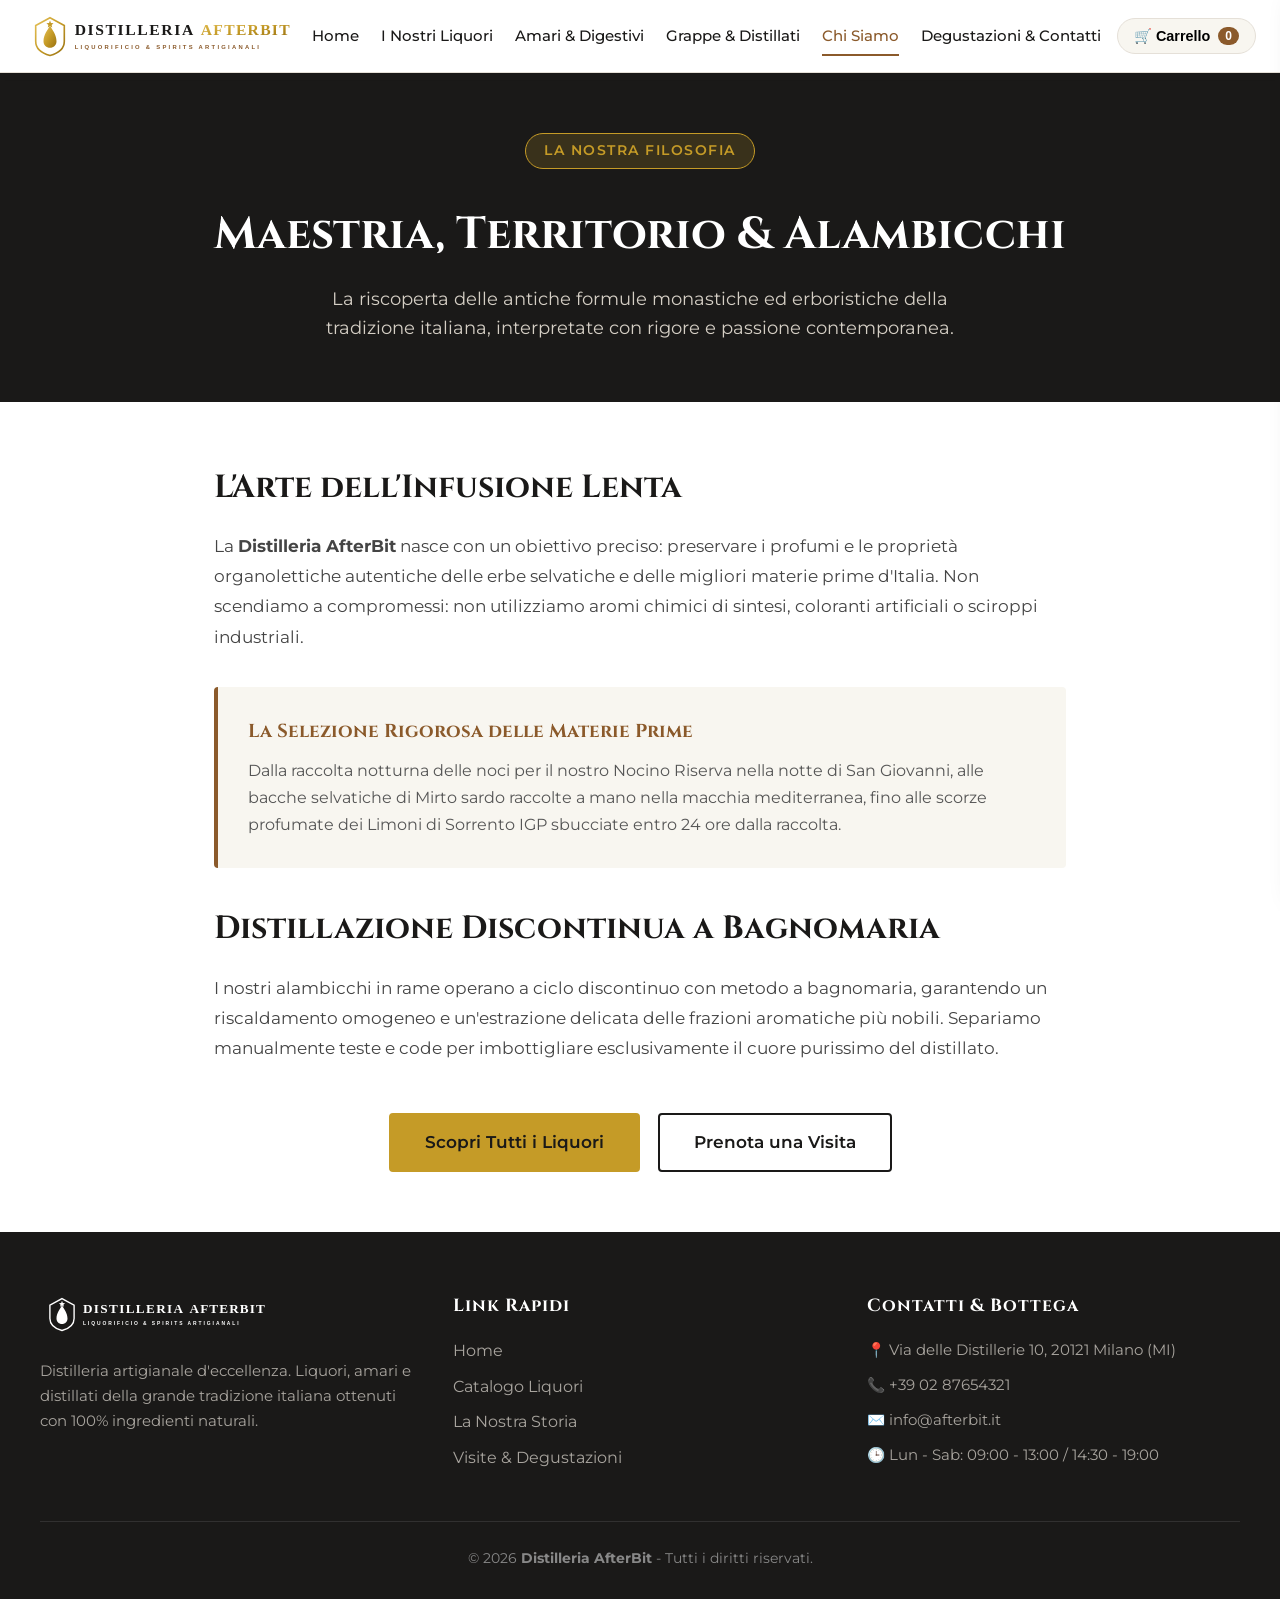
<file: chi-siamo.html>
<!DOCTYPE html>
<html lang="it">
<head>
    <meta charset="UTF-8">
    <meta name="viewport" content="width=device-width, initial-scale=1.0">
    <title>Chi Siamo – La Nostra Storia – Distilleria AfterBit</title>
    <link rel="icon" type="image/svg+xml" href="assets/logo.svg">
    <link rel="preconnect" href="https://fonts.googleapis.com">
    <link rel="preconnect" href="https://fonts.gstatic.com" crossorigin>
    <link href="https://fonts.googleapis.com/css2?family=Cinzel:wght@600;700&family=Montserrat:wght@400;500;600;700&display=swap" rel="stylesheet">
    <link rel="stylesheet" href="assets/style.css">
</head>
<body>
    
    <header class="site-header">
        <div class="header-container">
            <a href="index.html" class="logo-wrapper">
                <img src="assets/logo.svg" alt="Distilleria AfterBit Logo">
            </a>
            <nav class="main-nav">
                <a href="index.html" class="">Home</a>
                <a href="negozio.html" class="">I Nostri Liquori</a>
                <a href="negozio.html?cat=amari-digestivi">Amari &amp; Digestivi</a>
                <a href="negozio.html?cat=grappe-distillati">Grappe &amp; Distillati</a>
                <a href="chi-siamo.html" class="active">Chi Siamo</a>
                <a href="contatti.html" class="">Degustazioni &amp; Contatti</a>
            </nav>
            <button class="cart-button-header" aria-label="Visualizza carrello">
                <span>🛒 Carrello</span>
                <span class="cart-count">0</span>
            </button>
        </div>
    </header>
    

    <div style="background:var(--distilleria-dark);color:#fff;padding:60px 20px;text-align:center;">
        <span class="distilleria-slide-badge">La Nostra Filosofia</span>
        <h1 style="font-family:var(--font-heading);font-size:2.8rem;margin-top:10px;">Maestria, Territorio &amp; Alambicchi</h1>
        <p style="color:#d5cfc5;max-width:700px;margin:15px auto 0;font-size:1.1rem;">La riscoperta delle antiche formule monastiche ed erboristiche della tradizione italiana, interpretate con rigore e passione contemporanea.</p>
    </div>

    <div class="container" style="max-width:900px;">
        <h2 style="font-family:var(--font-heading);font-size:2rem;color:var(--distilleria-dark);margin-bottom:18px;">L'Arte dell'Infusione Lenta</h2>
        <p style="font-size:1.05rem;line-height:1.8;color:#444;margin-bottom:25px;">
            La <strong>Distilleria AfterBit</strong> nasce con un obiettivo preciso: preservare i profumi e le proprietà organolettiche autentiche delle erbe selvatiche e delle migliori materie prime d'Italia. Non scendiamo a compromessi: non utilizziamo aromi chimici di sintesi, coloranti artificiali o sciroppi industriali.
        </p>

        <div style="background:var(--distilleria-cream);padding:30px;border-left:4px solid var(--distilleria-amber);border-radius:4px;margin:35px 0;">
            <h3 style="font-family:var(--font-heading);color:var(--distilleria-amber);margin-bottom:10px;">La Selezione Rigorosa delle Materie Prime</h3>
            <p style="color:#555;line-height:1.7;">Dalla raccolta notturna delle noci per il nostro Nocino Riserva nella notte di San Giovanni, alle bacche selvatiche di Mirto sardo raccolte a mano nella macchia mediterranea, fino alle scorze profumate dei Limoni di Sorrento IGP sbucciate entro 24 ore dalla raccolta.</p>
        </div>

        <h2 style="font-family:var(--font-heading);font-size:2rem;color:var(--distilleria-dark);margin-bottom:18px;">Distillazione Discontinua a Bagnomaria</h2>
        <p style="font-size:1.05rem;line-height:1.8;color:#444;margin-bottom:25px;">
            I nostri alambicchi in rame operano a ciclo discontinuo con metodo a bagnomaria, garantendo un riscaldamento omogeneo e un'estrazione delicata delle frazioni aromatiche più nobili. Separiamo manualmente teste e code per imbottigliare esclusivamente il cuore purissimo del distillato.
        </p>

        <div style="text-align:center;margin-top:50px;">
            <a href="negozio.html" class="distilleria-btn distilleria-btn-primary">Scopri Tutti i Liquori</a>
            <a href="contatti.html" class="distilleria-btn distilleria-btn-outline" style="border-color:var(--distilleria-dark);color:var(--distilleria-dark)!important;margin-left:14px;">Prenota una Visita</a>
        </div>
    </div>

    
    <footer class="site-footer">
        <div class="footer-container">
            <div class="footer-col">
                <img src="assets/logo.svg" alt="Distilleria AfterBit" style="height:44px;margin-bottom:15px;filter:brightness(0) invert(1);">
                <p>Distilleria artigianale d'eccellenza. Liquori, amari e distillati della grande tradizione italiana ottenuti con 100% ingredienti naturali.</p>
            </div>
            <div class="footer-col">
                <h4>Link Rapidi</h4>
                <ul class="footer-links">
                    <li><a href="index.html">Home</a></li>
                    <li><a href="negozio.html">Catalogo Liquori</a></li>
                    <li><a href="chi-siamo.html">La Nostra Storia</a></li>
                    <li><a href="contatti.html">Visite &amp; Degustazioni</a></li>
                </ul>
            </div>
            <div class="footer-col">
                <h4>Contatti &amp; Bottega</h4>
                <p>📍 Via delle Distillerie 10, 20121 Milano (MI)</p>
                <p>📞 +39 02 87654321</p>
                <p>✉️ info@afterbit.it</p>
                <p>🕒 Lun - Sab: 09:00 - 13:00 / 14:30 - 19:00</p>
            </div>
        </div>
        <div class="footer-bottom">
            <p>&copy; 2026 <strong>Distilleria AfterBit</strong> - Tutti i diritti riservati.</p>
        </div>
    </footer>

    <!-- Cart Drawer -->
    <div class="cart-drawer-overlay" id="cartDrawerOverlay"></div>
    <div class="cart-drawer" id="cartDrawer">
        <div class="cart-drawer-header">
            <h3>Il Tuo Carrello</h3>
            <button class="cart-drawer-close" id="cartDrawerClose">&times;</button>
        </div>
        <div class="cart-drawer-body" id="cartDrawerBody">
            <p style="color:#777;text-align:center;margin-top:40px;">Il tuo carrello è vuoto.</p>
        </div>
        <div class="cart-drawer-footer">
            <div class="cart-total-row">
                <span>Totale:</span>
                <span id="cartDrawerTotal">0,00 €</span>
            </div>
            <button class="btn-buy" style="width:100%;text-align:center;" onclick="alert('Demo Client Showcase: checkout simulato con successo!')">Procedi all'Ordine</button>
        </div>
    </div>

    <!-- Toast Notification -->
    <div class="toast-notification" id="toastNotification">✓ Prodotto aggiunto!</div>

    <!-- Back to top button (Gold / Amber) -->
    <a href="#" class="ast-scroll-top" id="scrollTopBtn" aria-label="Torna su">
        <svg viewBox="0 0 24 24">
            <path d="M7.41 15.41L12 10.83l4.59 4.58L18 14l-6-6-6 6z"/>
        </svg>
    </a>

    <script src="assets/main.js"></script>
    
</body>
</html>
</file>
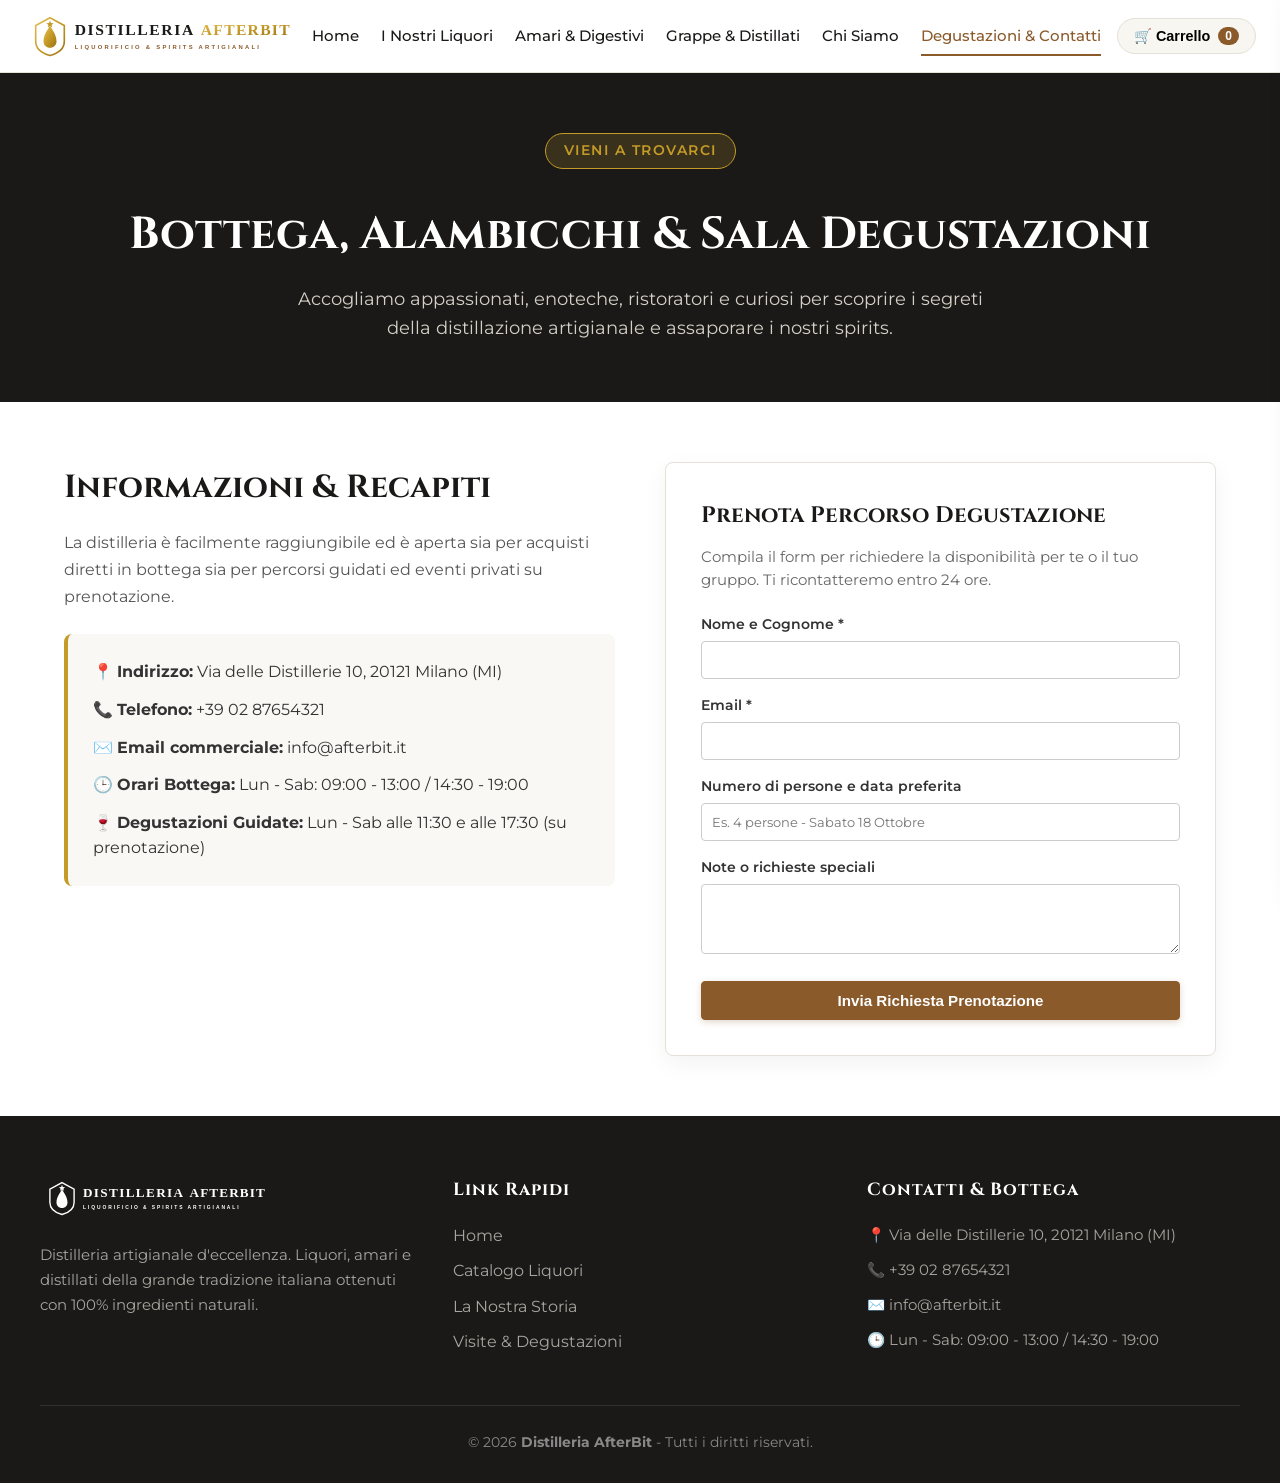
<file: contatti.html>
<!DOCTYPE html>
<html lang="it">
<head>
    <meta charset="UTF-8">
    <meta name="viewport" content="width=device-width, initial-scale=1.0">
    <title>Degustazioni &amp; Contatti – Distilleria AfterBit</title>
    <link rel="icon" type="image/svg+xml" href="assets/logo.svg">
    <link rel="preconnect" href="https://fonts.googleapis.com">
    <link rel="preconnect" href="https://fonts.gstatic.com" crossorigin>
    <link href="https://fonts.googleapis.com/css2?family=Cinzel:wght@600;700&family=Montserrat:wght@400;500;600;700&display=swap" rel="stylesheet">
    <link rel="stylesheet" href="assets/style.css">
</head>
<body>
    
    <header class="site-header">
        <div class="header-container">
            <a href="index.html" class="logo-wrapper">
                <img src="assets/logo.svg" alt="Distilleria AfterBit Logo">
            </a>
            <nav class="main-nav">
                <a href="index.html" class="">Home</a>
                <a href="negozio.html" class="">I Nostri Liquori</a>
                <a href="negozio.html?cat=amari-digestivi">Amari &amp; Digestivi</a>
                <a href="negozio.html?cat=grappe-distillati">Grappe &amp; Distillati</a>
                <a href="chi-siamo.html" class="">Chi Siamo</a>
                <a href="contatti.html" class="active">Degustazioni &amp; Contatti</a>
            </nav>
            <button class="cart-button-header" aria-label="Visualizza carrello">
                <span>🛒 Carrello</span>
                <span class="cart-count">0</span>
            </button>
        </div>
    </header>
    

    <div style="background:var(--distilleria-dark);color:#fff;padding:60px 20px;text-align:center;">
        <span class="distilleria-slide-badge">Vieni a Trovarci</span>
        <h1 style="font-family:var(--font-heading);font-size:2.8rem;margin-top:10px;">Bottega, Alambicchi &amp; Sala Degustazioni</h1>
        <p style="color:#d5cfc5;max-width:700px;margin:15px auto 0;font-size:1.1rem;">Accogliamo appassionati, enoteche, ristoratori e curiosi per scoprire i segreti della distillazione artigianale e assaporare i nostri spirits.</p>
    </div>

    <div class="container">
        <div style="display:grid;grid-template-columns:repeat(auto-fit, minmax(320px, 1fr));gap:50px;align-items:start;">
            <div>
                <h2 style="font-family:var(--font-heading);font-size:2rem;color:var(--distilleria-dark);margin-bottom:16px;">Informazioni &amp; Recapiti</h2>
                <p style="color:#555;line-height:1.7;margin-bottom:24px;">La distilleria è facilmente raggiungibile ed è aperta sia per acquisti diretti in bottega sia per percorsi guidati ed eventi privati su prenotazione.</p>
                
                <div style="background:#f9f8f5;padding:25px;border-radius:8px;border-left:4px solid var(--distilleria-gold);">
                    <p style="margin-bottom:12px;">📍 <strong>Indirizzo:</strong> Via delle Distillerie 10, 20121 Milano (MI)</p>
                    <p style="margin-bottom:12px;">📞 <strong>Telefono:</strong> +39 02 87654321</p>
                    <p style="margin-bottom:12px;">✉️ <strong>Email commerciale:</strong> info@afterbit.it</p>
                    <p style="margin-bottom:12px;">🕒 <strong>Orari Bottega:</strong> Lun - Sab: 09:00 - 13:00 / 14:30 - 19:00</p>
                    <p style="margin-bottom:0;">🍷 <strong>Degustazioni Guidate:</strong> Lun - Sab alle 11:30 e alle 17:30 (su prenotazione)</p>
                </div>
            </div>

            <div style="background:#ffffff;padding:35px;border-radius:8px;border:1px solid var(--border-color);box-shadow:0 8px 24px rgba(0,0,0,0.05);">
                <h3 style="font-family:var(--font-heading);color:var(--distilleria-dark);font-size:1.4rem;margin-bottom:12px;">Prenota Percorso Degustazione</h3>
                <p style="color:#666;font-size:0.92rem;line-height:1.6;margin-bottom:20px;">Compila il form per richiedere la disponibilità per te o il tuo gruppo. Ti ricontatteremo entro 24 ore.</p>
                
                <form onsubmit="alert('Grazie per la richiesta! Il nostro Mastro Distillatore ti ricontatterà a breve.'); return false;">
                    <div style="margin-bottom:15px;">
                        <label style="display:block;font-size:0.9rem;font-weight:600;margin-bottom:5px;">Nome e Cognome *</label>
                        <input type="text" required style="width:100%;padding:10px;border:1px solid #ccc;border-radius:4px;font-family:inherit;">
                    </div>
                    <div style="margin-bottom:15px;">
                        <label style="display:block;font-size:0.9rem;font-weight:600;margin-bottom:5px;">Email *</label>
                        <input type="email" required style="width:100%;padding:10px;border:1px solid #ccc;border-radius:4px;font-family:inherit;">
                    </div>
                    <div style="margin-bottom:15px;">
                        <label style="display:block;font-size:0.9rem;font-weight:600;margin-bottom:5px;">Numero di persone e data preferita</label>
                        <input type="text" placeholder="Es. 4 persone - Sabato 18 Ottobre" style="width:100%;padding:10px;border:1px solid #ccc;border-radius:4px;font-family:inherit;">
                    </div>
                    <div style="margin-bottom:20px;">
                        <label style="display:block;font-size:0.9rem;font-weight:600;margin-bottom:5px;">Note o richieste speciali</label>
                        <textarea rows="3" style="width:100%;padding:10px;border:1px solid #ccc;border-radius:4px;font-family:inherit;"></textarea>
                    </div>
                    <button type="submit" class="btn-buy" style="width:100%;">Invia Richiesta Prenotazione</button>
                </form>
            </div>
        </div>
    </div>

    
    <footer class="site-footer">
        <div class="footer-container">
            <div class="footer-col">
                <img src="assets/logo.svg" alt="Distilleria AfterBit" style="height:44px;margin-bottom:15px;filter:brightness(0) invert(1);">
                <p>Distilleria artigianale d'eccellenza. Liquori, amari e distillati della grande tradizione italiana ottenuti con 100% ingredienti naturali.</p>
            </div>
            <div class="footer-col">
                <h4>Link Rapidi</h4>
                <ul class="footer-links">
                    <li><a href="index.html">Home</a></li>
                    <li><a href="negozio.html">Catalogo Liquori</a></li>
                    <li><a href="chi-siamo.html">La Nostra Storia</a></li>
                    <li><a href="contatti.html">Visite &amp; Degustazioni</a></li>
                </ul>
            </div>
            <div class="footer-col">
                <h4>Contatti &amp; Bottega</h4>
                <p>📍 Via delle Distillerie 10, 20121 Milano (MI)</p>
                <p>📞 +39 02 87654321</p>
                <p>✉️ info@afterbit.it</p>
                <p>🕒 Lun - Sab: 09:00 - 13:00 / 14:30 - 19:00</p>
            </div>
        </div>
        <div class="footer-bottom">
            <p>&copy; 2026 <strong>Distilleria AfterBit</strong> - Tutti i diritti riservati.</p>
        </div>
    </footer>

    <!-- Cart Drawer -->
    <div class="cart-drawer-overlay" id="cartDrawerOverlay"></div>
    <div class="cart-drawer" id="cartDrawer">
        <div class="cart-drawer-header">
            <h3>Il Tuo Carrello</h3>
            <button class="cart-drawer-close" id="cartDrawerClose">&times;</button>
        </div>
        <div class="cart-drawer-body" id="cartDrawerBody">
            <p style="color:#777;text-align:center;margin-top:40px;">Il tuo carrello è vuoto.</p>
        </div>
        <div class="cart-drawer-footer">
            <div class="cart-total-row">
                <span>Totale:</span>
                <span id="cartDrawerTotal">0,00 €</span>
            </div>
            <button class="btn-buy" style="width:100%;text-align:center;" onclick="alert('Demo Client Showcase: checkout simulato con successo!')">Procedi all'Ordine</button>
        </div>
    </div>

    <!-- Toast Notification -->
    <div class="toast-notification" id="toastNotification">✓ Prodotto aggiunto!</div>

    <!-- Back to top button (Gold / Amber) -->
    <a href="#" class="ast-scroll-top" id="scrollTopBtn" aria-label="Torna su">
        <svg viewBox="0 0 24 24">
            <path d="M7.41 15.41L12 10.83l4.59 4.58L18 14l-6-6-6 6z"/>
        </svg>
    </a>

    <script src="assets/main.js"></script>
    
</body>
</html>
</file>
<file: assets/style.css>
/* Stili Distilleria AfterBit Static Demo */
:root {
    --distilleria-gold: #c59b27;
    --distilleria-gold-hover: #a88219;
    --distilleria-dark: #1a1918;
    --distilleria-dark-light: #262422;
    --distilleria-amber: #8b5a2b;
    --distilleria-amber-hover: #6d441e;
    --distilleria-cream: #f8f6f0;
    --distilleria-cream-dark: #f0ece1;
    --text-color: #333333;
    --text-muted: #666666;
    --border-color: #e5e0d8;
    --font-heading: 'Cinzel', 'Playfair Display', Georgia, serif;
    --font-sans: 'Montserrat', -apple-system, BlinkMacSystemFont, "Segoe UI", Roboto, sans-serif;
}

* {
    box-sizing: border-box;
    margin: 0;
    padding: 0;
}

body {
    font-family: var(--font-sans);
    color: var(--text-color);
    background-color: #ffffff;
    line-height: 1.6;
    overflow-x: hidden;
}

a {
    color: inherit;
    text-decoration: none;
    transition: color 0.25s ease;
}

/* TOP BAR & HEADER */
.site-header {
    background: #ffffff;
    border-bottom: 1px solid var(--border-color);
    position: sticky;
    top: 0;
    z-index: 1000;
    box-shadow: 0 2px 10px rgba(0,0,0,0.03);
}

.header-container {
    max-width: 1300px;
    margin: 0 auto;
    padding: 10px 24px;
    display: flex;
    align-items: center;
    justify-content: space-between;
}

.logo-wrapper img {
    height: 52px;
    width: auto;
    display: block;
}

.main-nav {
    display: flex;
    align-items: center;
    gap: 22px;
}

.main-nav a {
    font-size: 0.95rem;
    font-weight: 500;
    color: var(--distilleria-dark);
    padding: 8px 0;
    position: relative;
}

.main-nav a:hover,
.main-nav a.active {
    color: var(--distilleria-amber);
}

.main-nav a.active::after {
    content: '';
    position: absolute;
    bottom: 0;
    left: 0;
    width: 100%;
    height: 2px;
    background: var(--distilleria-amber);
}

.cart-button-header {
    display: inline-flex;
    align-items: center;
    gap: 8px;
    background: var(--distilleria-cream);
    padding: 8px 16px;
    border-radius: 20px;
    border: 1px solid var(--border-color);
    font-weight: 600;
    font-size: 0.9rem;
    cursor: pointer;
    transition: all 0.25s ease;
}

.cart-button-header:hover {
    background: var(--distilleria-amber);
    color: #fff;
    border-color: var(--distilleria-amber);
}

.cart-count {
    background: var(--distilleria-amber);
    color: #ffffff;
    font-size: 0.75rem;
    padding: 2px 7px;
    border-radius: 10px;
}

.cart-button-header:hover .cart-count {
    background: #ffffff;
    color: var(--distilleria-amber);
}

/* HERO SLIDER */
.distilleria-slider-container {
    position: relative;
    width: 100vw;
    margin-left: calc(50% - 50vw);
    margin-right: calc(50% - 50vw);
    min-height: 560px;
    overflow: hidden;
    background: #111;
}

.distilleria-slides-wrapper {
    position: relative;
    width: 100%;
    min-height: 560px;
}

.distilleria-slide {
    position: absolute;
    top: 0;
    left: 0;
    width: 100%;
    height: 100%;
    min-height: 560px;
    opacity: 0;
    visibility: hidden;
    transition: opacity 0.8s ease-in-out, transform 0.8s ease-in-out;
    transform: scale(1.03);
    background-size: cover;
    background-position: center center;
    display: flex;
    align-items: center;
    justify-content: center;
    z-index: 1;
}

.distilleria-slide.active {
    opacity: 1;
    visibility: visible;
    transform: scale(1);
    z-index: 2;
}

.distilleria-slide-overlay {
    position: absolute;
    top: 0;
    left: 0;
    width: 100%;
    height: 100%;
    background: linear-gradient(180deg, rgba(20, 18, 16, 0.68) 0%, rgba(20, 18, 16, 0.88) 100%);
    z-index: 2;
}

.distilleria-slide-content {
    position: relative;
    z-index: 3;
    max-width: 950px;
    width: 100%;
    margin: 0 auto;
    padding: 50px 20px;
    text-align: center;
    color: #ffffff;
}

.distilleria-slide-badge {
    display: inline-block;
    background: rgba(197, 155, 39, 0.18);
    color: var(--distilleria-gold);
    border: 1px solid var(--distilleria-gold);
    padding: 6px 18px;
    border-radius: 30px;
    font-size: 0.85rem;
    font-weight: 600;
    letter-spacing: 1.5px;
    text-transform: uppercase;
    margin-bottom: 20px;
}

.distilleria-slide-title {
    font-size: 3.4rem;
    font-weight: 700;
    color: #ffffff;
    line-height: 1.15;
    margin: 0 0 18px 0;
    font-family: var(--font-heading);
}

.distilleria-slide-title span {
    color: var(--distilleria-gold);
}

.distilleria-slide-desc {
    font-size: 1.25rem;
    color: #e4dfd7;
    max-width: 800px;
    margin: 0 auto 32px auto;
    line-height: 1.65;
}

.distilleria-slide-buttons {
    display: flex;
    gap: 16px;
    justify-content: center;
    flex-wrap: wrap;
}

.distilleria-btn {
    display: inline-block;
    padding: 14px 34px;
    font-size: 1.05rem;
    font-weight: 600;
    border-radius: 4px;
    text-decoration: none;
    transition: all 0.3s ease;
    cursor: pointer;
}

.distilleria-btn-primary {
    background-color: var(--distilleria-gold);
    color: var(--distilleria-dark) !important;
    border: 2px solid var(--distilleria-gold);
}

.distilleria-btn-primary:hover {
    background-color: var(--distilleria-gold-hover);
    border-color: var(--distilleria-gold-hover);
    transform: translateY(-2px);
    box-shadow: 0 6px 18px rgba(197, 155, 39, 0.35);
}

.distilleria-btn-outline {
    background-color: transparent;
    color: #ffffff !important;
    border: 2px solid #ffffff;
}

.distilleria-btn-outline:hover {
    background-color: #ffffff;
    color: var(--distilleria-dark) !important;
    transform: translateY(-2px);
}

.distilleria-slider-arrow {
    position: absolute;
    top: 50%;
    transform: translateY(-50%);
    background: rgba(0, 0, 0, 0.45);
    color: #ffffff;
    border: 1px solid rgba(255, 255, 255, 0.3);
    width: 52px;
    height: 52px;
    border-radius: 50%;
    display: flex;
    align-items: center;
    justify-content: center;
    cursor: pointer;
    font-size: 1.6rem;
    z-index: 10;
    transition: all 0.3s ease;
    user-select: none;
}

.distilleria-slider-arrow:hover {
    background: var(--distilleria-gold);
    color: var(--distilleria-dark);
    border-color: var(--distilleria-gold);
}

.distilleria-arrow-prev { left: 30px; }
.distilleria-arrow-next { right: 30px; }

.distilleria-slider-dots {
    position: absolute;
    bottom: 25px;
    left: 50%;
    transform: translateX(-50%);
    display: flex;
    gap: 10px;
    z-index: 10;
}

.distilleria-dot {
    width: 14px;
    height: 14px;
    border-radius: 50%;
    background: rgba(255, 255, 255, 0.45);
    cursor: pointer;
    transition: all 0.3s ease;
    border: none;
    padding: 0;
}

.distilleria-dot.active {
    background: var(--distilleria-gold);
    width: 34px;
    border-radius: 10px;
}

/* CONTAINER STANDARD */
.container {
    max-width: 1200px;
    margin: 0 auto;
    padding: 60px 24px;
}

/* SEZIONE PUNTI DI FORZA */
.features-grid {
    display: grid;
    grid-template-columns: repeat(auto-fit, minmax(300px, 1fr));
    gap: 28px;
    margin-top: -30px;
    position: relative;
    z-index: 5;
}

.feature-box {
    background: #f8f6f0;
    padding: 34px 28px;
    border-radius: 6px;
    border-top: 3px solid var(--distilleria-gold);
    text-align: center;
    box-shadow: 0 4px 15px rgba(0,0,0,0.04);
}

.feature-box.middle {
    border-top-color: var(--distilleria-amber);
}

.feature-box h3 {
    color: var(--distilleria-dark);
    font-size: 1.25rem;
    font-weight: 700;
    margin-bottom: 12px;
    letter-spacing: 0.5px;
}

.feature-box p {
    color: var(--text-muted);
    font-size: 0.95rem;
    line-height: 1.6;
}

/* SECTION TITLES */
.section-header {
    text-align: center;
    margin-bottom: 40px;
}

.section-header h2 {
    font-size: 2.3rem;
    font-weight: 700;
    color: var(--distilleria-dark);
    margin-bottom: 12px;
    font-family: var(--font-heading);
}

.section-header p {
    color: var(--text-muted);
    font-size: 1.1rem;
    max-width: 650px;
    margin: 0 auto;
}

/* CATEGORY FILTER TABS */
.category-filter {
    display: flex;
    justify-content: center;
    gap: 10px;
    flex-wrap: wrap;
    margin-bottom: 35px;
}

.filter-btn {
    background: var(--distilleria-cream);
    color: var(--distilleria-dark);
    border: 1px solid var(--border-color);
    padding: 8px 18px;
    border-radius: 20px;
    font-size: 0.9rem;
    font-weight: 600;
    cursor: pointer;
    transition: all 0.25s ease;
}

.filter-btn:hover,
.filter-btn.active {
    background: var(--distilleria-amber);
    color: #ffffff;
    border-color: var(--distilleria-amber);
}

/* PRODUCTS GRID */
.products-grid {
    display: grid;
    grid-template-columns: repeat(auto-fill, minmax(260px, 1fr));
    gap: 30px;
}

.product-card {
    background: #ffffff;
    border: 1px solid var(--border-color);
    border-radius: 8px;
    overflow: hidden;
    transition: transform 0.3s ease, box-shadow 0.3s ease;
    display: flex;
    flex-direction: column;
}

.product-card:hover {
    transform: translateY(-5px);
    box-shadow: 0 12px 28px rgba(0,0,0,0.08);
}

.product-image-wrap {
    position: relative;
    width: 100%;
    height: 260px;
    background: #f7f7f7;
    overflow: hidden;
}

.product-image-wrap img {
    width: 100%;
    height: 100%;
    object-fit: cover;
    transition: transform 0.5s ease;
}

.product-card:hover .product-image-wrap img {
    transform: scale(1.05);
}

.product-badge {
    position: absolute;
    top: 12px;
    left: 12px;
    background: var(--distilleria-gold);
    color: var(--distilleria-dark);
    padding: 4px 10px;
    border-radius: 4px;
    font-size: 0.75rem;
    font-weight: 700;
    text-transform: uppercase;
    letter-spacing: 0.5px;
}

.product-body {
    padding: 20px;
    display: flex;
    flex-direction: column;
    flex-grow: 1;
}

.product-cat {
    font-size: 0.8rem;
    color: var(--distilleria-amber);
    text-transform: uppercase;
    font-weight: 600;
    margin-bottom: 6px;
    letter-spacing: 0.5px;
}

.product-title {
    font-size: 1.1rem;
    font-weight: 700;
    color: var(--distilleria-dark);
    margin-bottom: 8px;
    line-height: 1.35;
    font-family: var(--font-heading);
}

.product-desc {
    font-size: 0.88rem;
    color: var(--text-muted);
    line-height: 1.5;
    margin-bottom: 16px;
    flex-grow: 1;
}

.product-footer {
    display: flex;
    align-items: center;
    justify-content: space-between;
    padding-top: 14px;
    border-top: 1px solid var(--border-color);
}

.product-price {
    font-size: 1.25rem;
    font-weight: 700;
    color: var(--distilleria-amber);
}

.product-price del {
    font-size: 0.95rem;
    color: #999;
    margin-right: 6px;
    font-weight: 400;
}

/* BUTTON ACQUISTA */
.btn-buy {
    background-color: var(--distilleria-amber) !important;
    color: #ffffff !important;
    border: 1px solid var(--distilleria-amber) !important;
    padding: 10px 22px !important;
    font-weight: 600 !important;
    font-size: 0.95rem !important;
    border-radius: 4px !important;
    cursor: pointer;
    transition: all 0.3s ease !important;
    box-shadow: 0 2px 6px rgba(139, 90, 43, 0.25) !important;
}

.btn-buy:hover {
    background-color: var(--distilleria-amber-hover) !important;
    border-color: var(--distilleria-amber-hover) !important;
    transform: translateY(-2px);
    box-shadow: 0 5px 14px rgba(109, 68, 30, 0.35) !important;
}

/* STORY & DEGUSTAZIONI */
.story-section {
    background: var(--distilleria-cream);
    padding: 80px 24px;
}

.story-grid {
    max-width: 1200px;
    margin: 0 auto;
    display: grid;
    grid-template-columns: 1fr 1fr;
    gap: 50px;
    align-items: center;
}

.story-content h2 {
    font-size: 2.2rem;
    font-weight: 700;
    color: var(--distilleria-dark);
    margin-bottom: 18px;
    font-family: var(--font-heading);
}

.story-content p {
    color: #444;
    font-size: 1.05rem;
    line-height: 1.75;
    margin-bottom: 18px;
}

.tasting-box {
    background: #ffffff;
    padding: 38px 32px;
    border-radius: 10px;
    box-shadow: 0 10px 30px rgba(0,0,0,0.07);
    border-top: 4px solid var(--distilleria-gold);
}

.tasting-box h3 {
    color: var(--distilleria-dark);
    font-size: 1.35rem;
    font-weight: 700;
    margin-bottom: 12px;
    font-family: var(--font-heading);
}

.tasting-box p {
    color: var(--text-muted);
    font-size: 0.95rem;
    line-height: 1.6;
    margin-bottom: 18px;
}

.tasting-list {
    list-style: none;
    margin-bottom: 24px;
}

.tasting-list li {
    padding: 6px 0;
    color: #444;
    font-size: 0.95rem;
    display: flex;
    align-items: center;
    gap: 8px;
}

/* FOOTER */
.site-footer {
    background: var(--distilleria-dark);
    color: #a8a49e;
    padding: 60px 24px 30px;
}

.footer-container {
    max-width: 1200px;
    margin: 0 auto;
    display: grid;
    grid-template-columns: repeat(auto-fit, minmax(250px, 1fr));
    gap: 40px;
    margin-bottom: 40px;
}

.footer-col h4 {
    color: #ffffff;
    font-size: 1.1rem;
    margin-bottom: 18px;
    font-family: var(--font-heading);
    letter-spacing: 1px;
}

.footer-col p {
    font-size: 0.92rem;
    line-height: 1.7;
    margin-bottom: 10px;
}

.footer-links {
    list-style: none;
}

.footer-links li {
    margin-bottom: 10px;
}

.footer-links a:hover {
    color: var(--distilleria-gold);
}

.footer-bottom {
    max-width: 1200px;
    margin: 0 auto;
    padding-top: 25px;
    border-top: 1px solid rgba(255,255,255,0.1);
    text-align: center;
    font-size: 0.88rem;
    color: #888;
}

/* BACK TO TOP (GOLD / AMBER) */
.ast-scroll-top {
    position: fixed;
    bottom: 30px;
    right: 30px;
    background-color: var(--distilleria-gold) !important;
    color: var(--distilleria-dark) !important;
    border: 1px solid var(--distilleria-gold) !important;
    box-shadow: 0 6px 18px rgba(197, 155, 39, 0.35) !important;
    width: 44px;
    height: 44px;
    border-radius: 4px;
    display: flex;
    align-items: center;
    justify-content: center;
    cursor: pointer;
    z-index: 999;
    transition: all 0.3s ease;
    text-decoration: none;
}

.ast-scroll-top:hover {
    background-color: var(--distilleria-gold-hover) !important;
    border-color: var(--distilleria-gold-hover) !important;
    transform: translateY(-3px);
}

.ast-scroll-top svg {
    width: 20px;
    height: 20px;
    fill: var(--distilleria-dark);
}

/* CART DRAWER / MODAL */
.cart-drawer-overlay {
    position: fixed;
    top: 0;
    left: 0;
    width: 100%;
    height: 100%;
    background: rgba(0, 0, 0, 0.6);
    z-index: 2000;
    opacity: 0;
    visibility: hidden;
    transition: all 0.3s ease;
}

.cart-drawer-overlay.open {
    opacity: 1;
    visibility: visible;
}

.cart-drawer {
    position: fixed;
    top: 0;
    right: -420px;
    width: 100%;
    max-width: 400px;
    height: 100%;
    background: #ffffff;
    z-index: 2001;
    box-shadow: -5px 0 25px rgba(0,0,0,0.15);
    transition: right 0.35s cubic-bezier(0.16, 1, 0.3, 1);
    display: flex;
    flex-direction: column;
}

.cart-drawer.open {
    right: 0;
}

.cart-drawer-header {
    padding: 20px;
    border-bottom: 1px solid var(--border-color);
    display: flex;
    justify-content: space-between;
    align-items: center;
}

.cart-drawer-header h3 {
    font-family: var(--font-heading);
    color: var(--distilleria-dark);
}

.cart-drawer-close {
    background: none;
    border: none;
    font-size: 1.5rem;
    cursor: pointer;
    color: #666;
}

.cart-drawer-body {
    padding: 20px;
    flex-grow: 1;
    overflow-y: auto;
}

.cart-item {
    display: flex;
    gap: 14px;
    padding-bottom: 14px;
    margin-bottom: 14px;
    border-bottom: 1px solid #f0f0f0;
}

.cart-item img {
    width: 60px;
    height: 60px;
    object-fit: cover;
    border-radius: 4px;
}

.cart-item-info {
    flex-grow: 1;
}

.cart-item-title {
    font-size: 0.9rem;
    font-weight: 600;
    color: var(--distilleria-dark);
}

.cart-item-price {
    font-size: 0.85rem;
    color: var(--distilleria-amber);
    margin-top: 4px;
}

.cart-drawer-footer {
    padding: 20px;
    border-top: 1px solid var(--border-color);
    background: var(--distilleria-cream);
}

.cart-total-row {
    display: flex;
    justify-content: space-between;
    font-size: 1.1rem;
    font-weight: 700;
    color: var(--distilleria-dark);
    margin-bottom: 16px;
}

.toast-notification {
    position: fixed;
    bottom: 30px;
    left: 30px;
    background: var(--distilleria-dark);
    color: #ffffff;
    padding: 14px 24px;
    border-radius: 6px;
    box-shadow: 0 6px 20px rgba(0,0,0,0.2);
    border-left: 4px solid var(--distilleria-gold);
    z-index: 3000;
    opacity: 0;
    transform: translateY(20px);
    transition: all 0.3s ease;
    pointer-events: none;
}

.toast-notification.show {
    opacity: 1;
    transform: translateY(0);
}

@media (max-width: 900px) {
    .story-grid {
        grid-template-columns: 1fr;
    }
    .distilleria-slide-title {
        font-size: 2.2rem;
    }
    .main-nav {
        display: none;
    }
}
</file>
